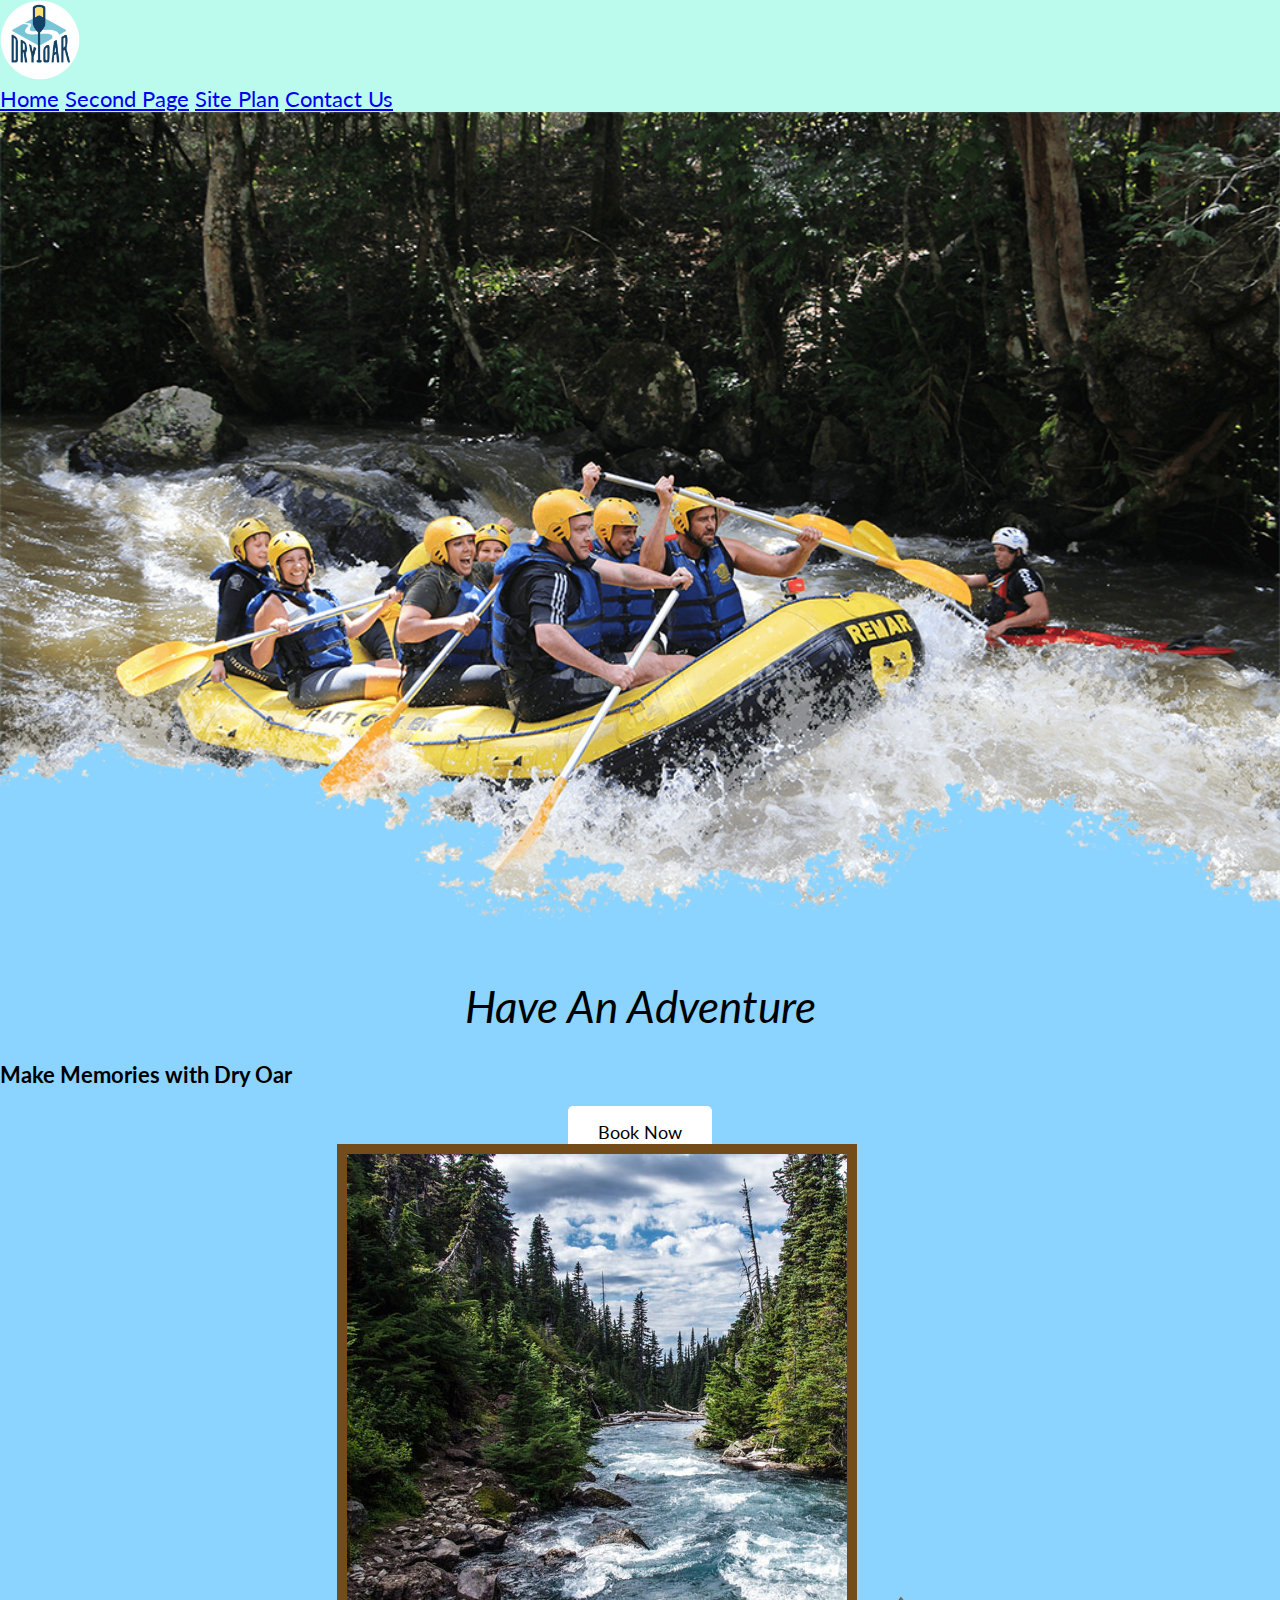
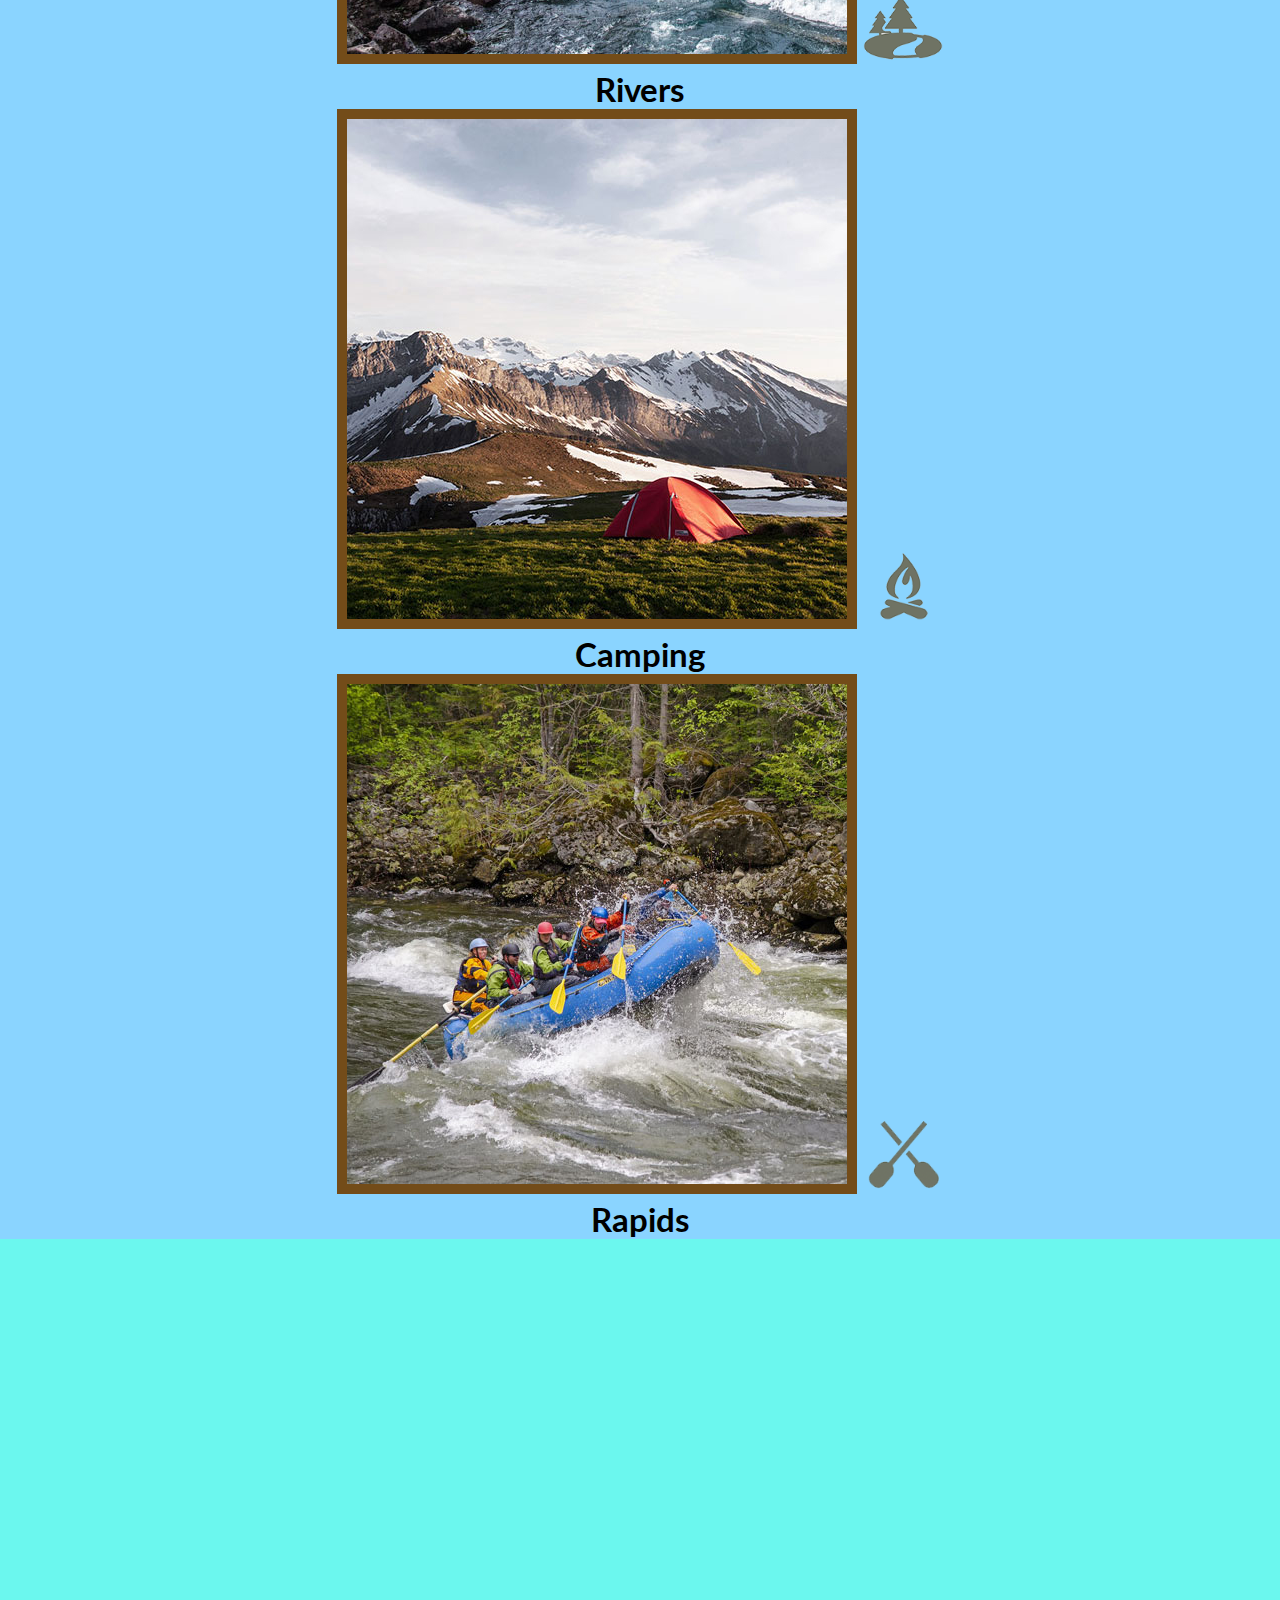
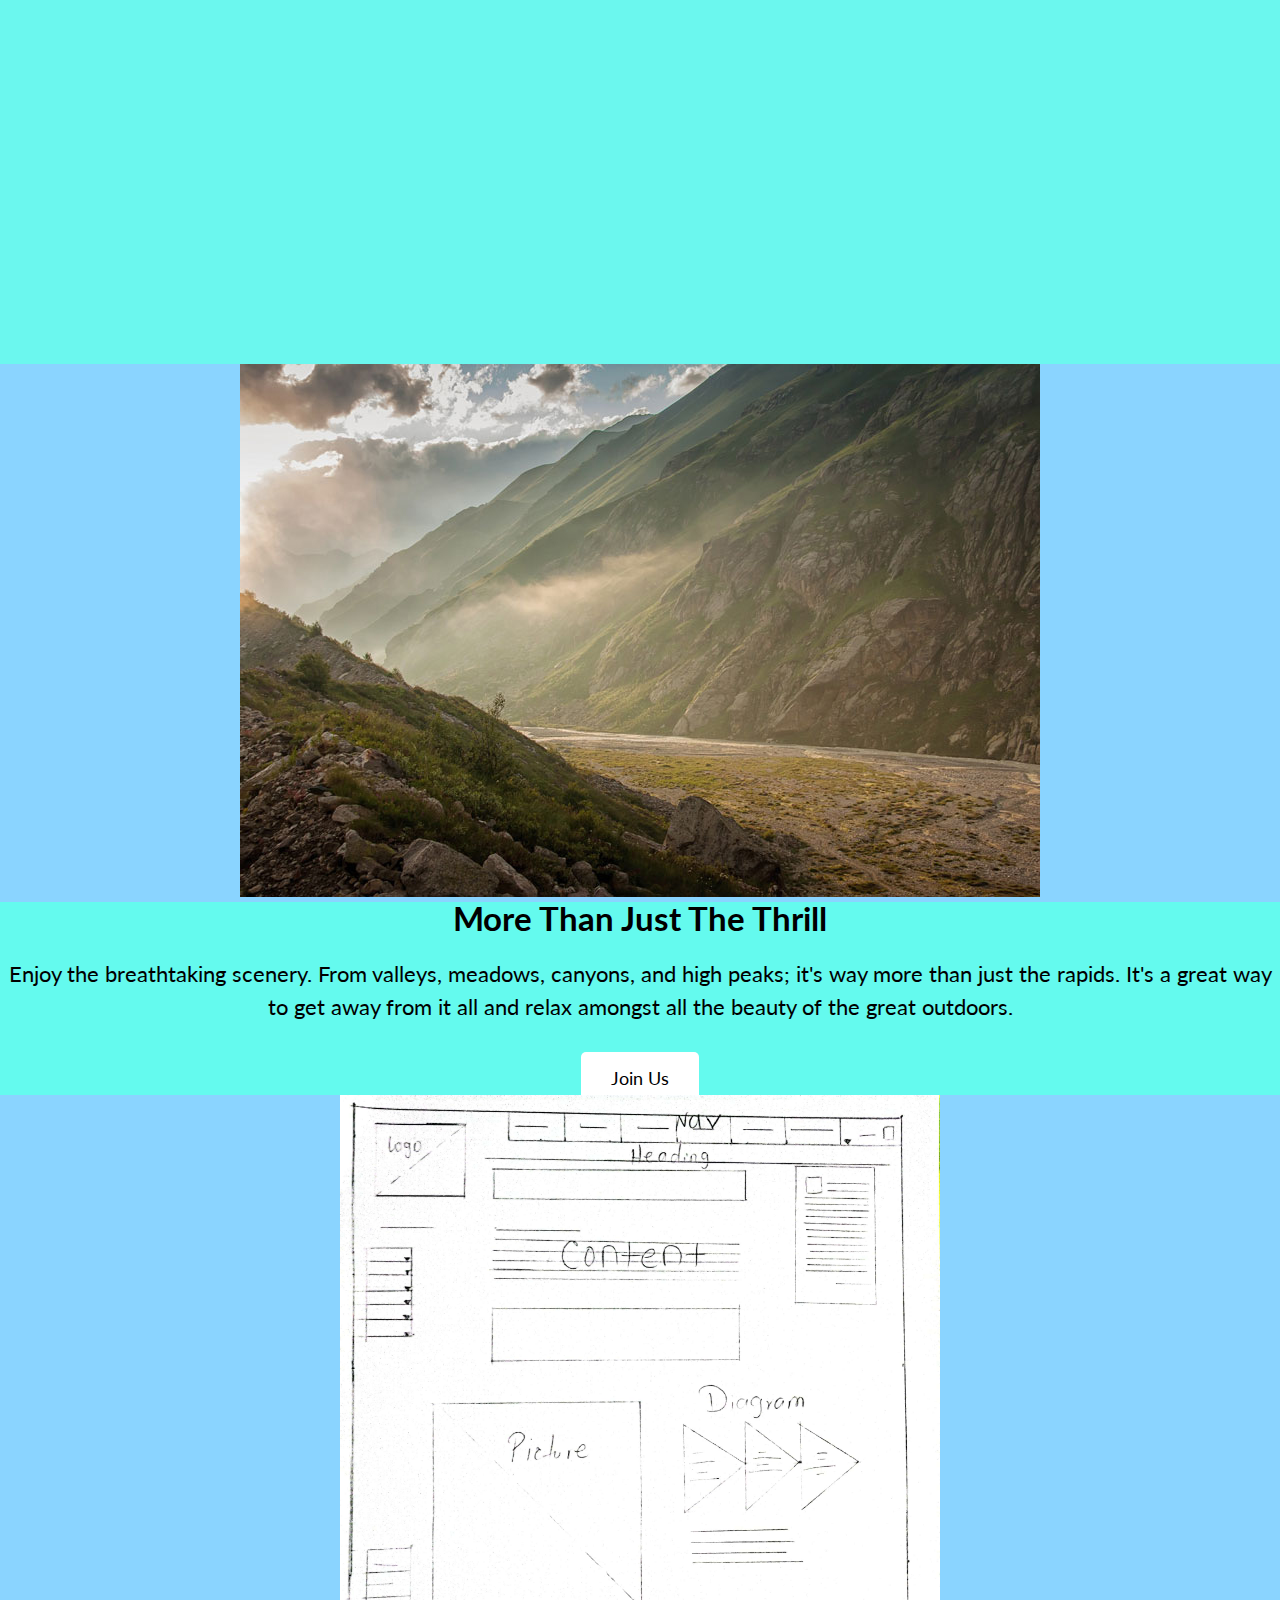
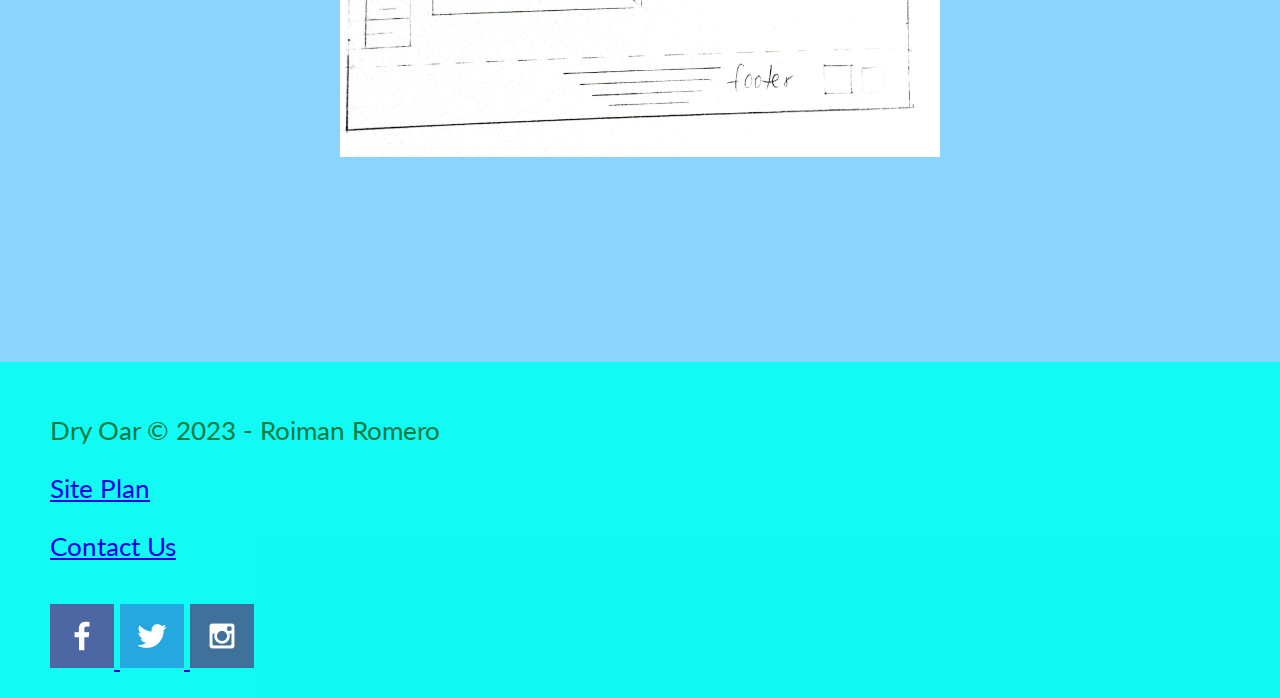
<file: wwr/index.html>
<!DOCTYPE html>
<html lang="en">
<head>
    <meta charset="UTF-8">
    <meta name="viewport" content="width=device-width, initial-scale=1.0">
    <title>Whitewater Rafting Vacations | Dry Oar Boating | Home</title>
    <link rel="stylesheet" href="styles/style.css">
</head>
<body>
    <div id="content">
        <header>
        <a id="logo_link" href="index.html">
            <img class="logo" src="images/logo.png" alt="Dry Oar Logo">
        </a>
        <nav>
            <a href="index.html">Home</a>
            <a href="#">Second Page</a>
            <a href="site-plan-rafting.html">Site Plan</a>
            <a href="contactus.html">Contact Us</a>
        </nav>
        </header>
        <!-- Main Content -->
        <!-- Hero Image Section-->
        <div id="hero">
        <div id="hero-box">
            <img id="hero-img" src="images/hero.png" alt="People enjoying white water rafting">
        </div>
        <section id="hero-msg">
            <h1 class="home-title">Have An Adventure</h1>
            <h4>Make Memories with Dry Oar </h4>
            <div class='button-box'>
                <a class='book' href="contactus.html">Book Now</a>
            </div>
        </section>
        </div>
        <main class="home-grid">
            <section class="rivers-card">
                <img class="card-img" src="images/rivers.jpg" alt="river in forest">
                <img class="icon" src="images/river_icon.png" alt="river icon">
                <h2>Rivers</h2>
            </section>
            <section class="camping-card">
                <img class="card-img" src="images/camping.jpg" alt="tent in mountains">
                <img class="icon" src="images/fire_icon.png" alt="fire icon">
                <h2>Camping</h2>
            </section>
            <section class="rapids-card">
                <img class="card-img" src="images/rapids.jpg" alt="rafting boat">
                <img class="icon" src="images/oars.png" alt="oars icon">
                <h2>Rapids</h2>
            </section>
            <div id="background"></div>
            <img class="mountains" src="images/mountains.jpg" alt="Misty mountains">
            <section class="msg">
                <h2>More Than Just The Thrill</h2>
                <p>Enjoy the breathtaking scenery. From valleys, meadows, canyons, and high peaks; it's way more than just the rapids. It's a great way to get away from it all and relax amongst all the beauty of the great outdoors. </p>
                <a class='join' href="rivers.html">Join Us</a>
            </section>
            <section>
                <img class="wireframe" src="images/wireframe.jpeg">
            </section>
            
        </main>
        <footer>
            <p>Dry Oar &copy; 2023 - Roiman Romero</p>
            <p><a href="site-plan-rafting.html">Site Plan</a></p>
            <p><a href="contactus.html">Contact Us</a></p>
            <div class="social">
                <a href="https://facebook.com" target="_blank">
                    <img src="images/facebook.png" alt="fb icon">
                </a>
                <a href="https://twitter.com" target="_blank">
                    <img src="images/twitter.png" alt="twitter icon">
                </a>
                <a href="https://instagram.com" target="_blank">
                    <img src="images/instagram.png" alt="instagram icon">
                </a>
            </div>
        </footer>
    </div>
</body>
</html>
</file>
<file: wwr/styles/style.css>
/* if you are using any Google fonts change the font names below to your fonts. 
Any spaces in your font name should be replaced with a +. 
Fonts are separated by a & */
@import url('https://fonts.googleapis.com/css2?family=IM+Fell+French+Canon&family=Lato:ital,wght@0,400;0,700;1,400&display=swap');

#content {
  max-width: 1600px;
  margin: 0 auto;
}

a {
  text-align: center;
}
.icon  {
  padding-top: 10px;
}
h1{
  text-align: center;
  font-family: 'Lato';
  font-style: italic;
  font-weight: 400;
  font-display: swap;
  font-size: 2em;
}
h2{
  text-align: center;
  margin: 0;
}
.button-box{
  text-align: center;
}
main{
  text-align: center;
}
/*  max width of the entire page so is responsive to different plataforms */

#background {
  height: 725px;
}
body {
  background-color:rgb(138, 212, 255);
  color:rgb(0, 0, 0);
  font-family: 'Lato', 'IM Fell French Canon';
  font-style: normal;
  font-weight: 400;
  font-display: swap;
  font-size: 22px;
  margin: 0;
  padding: 0;
}
p { 
  font-weight: 400;
}

header {
  background-color:rgba(189, 253, 237, 0.952);
  text-decoration: none;
}
nav a:hover {
  padding: 35px;
  background-color:rgb(230, 169, 248);
}
.book, .join{
  padding: 15px 30px;
  background-color:rgb(255, 255, 255);
  margin-top: 50px;
  width: 80px;
  font-size: 18px;
  color: black;
  text-decoration: none;
  border-radius: 5px;
}
.book:hover, .join:hover{
  background-color:aqua;
}
#background{
  background-color:rgba(100, 255, 234, 0.812);
}
.msg{
  background-color:rgba(94, 255, 236, 0.879);
  line-height: 1.5em;
}
.icon  {
  padding-top: 10px;
  width: 80px
}

footer{
  background-color:rgba(0, 255, 242, 0.87);
  color:rgb(5, 122, 69);
  padding: 25px 50px;
}
footer .social img {
  padding-top: 15px;
}

.logo{
  width: 80px; }
#hero-img{
  width: 100%;
}
footer p {
  font-size: 1.2em;
}    
 
footer p a:hover {
  text-decoration: none;
}    
footer{
  margin-top: 200px;
}
.msg p {
   padding-bottom: 15px;
}
.home-title{
  margin-top: 10px;
}
.rivers-card, .camping-card, .rapids-card,{
  margin: 200px 0;
}

nav {
  text-decoration: none;
}
.card-img {
  border: 10px solid #734c19;
}
main section img {
  box-sizing: border-box;
}
.wireframe{
  width: 600px ;
}
</file>
